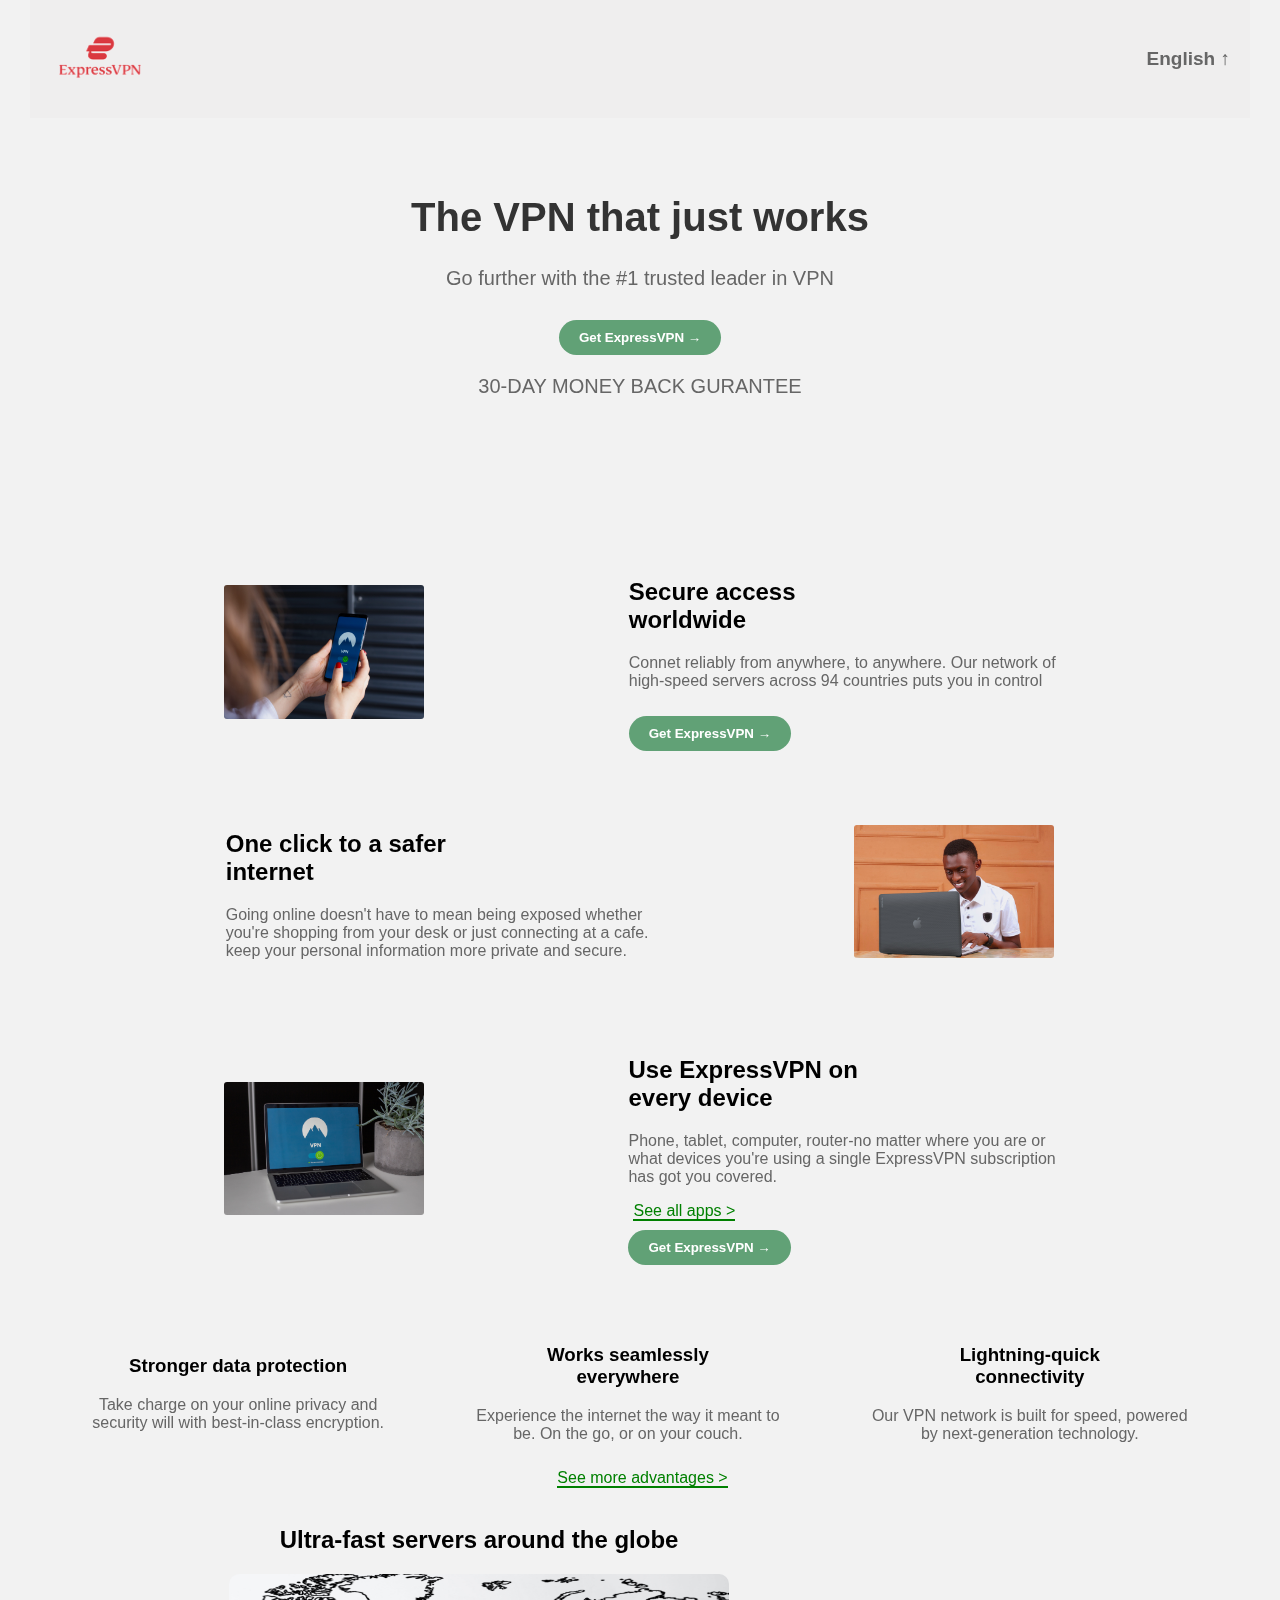
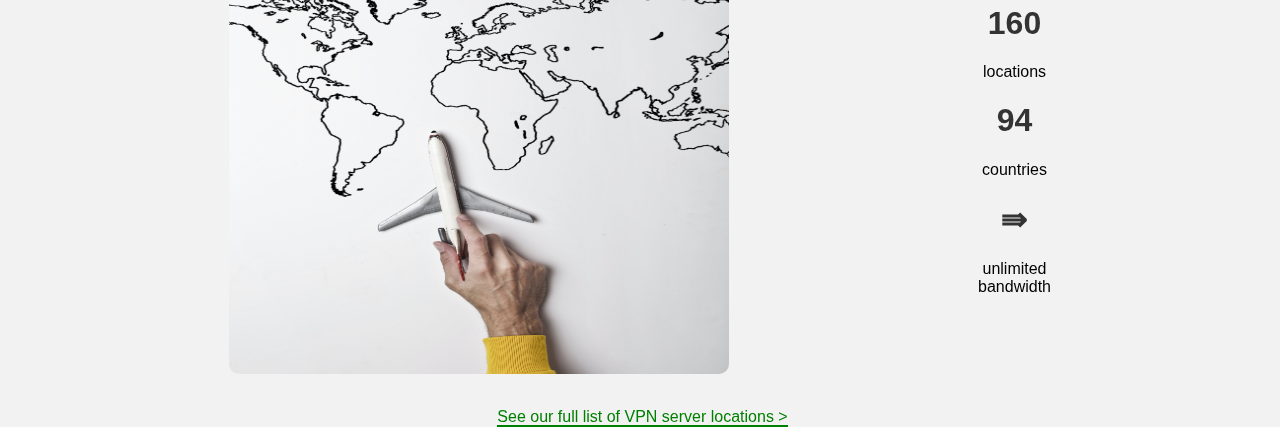
<file: Task_1_Landing_Page/index.html>
<!DOCTYPE html>
<html lang="en">
<head>
    <meta charset="UTF-8">
    <meta name="viewport" content="width=device-width, initial-scale=1.0">
    <title>Ram Dixit || Landing page</title>
    <link rel="stylesheet" href="style.css">
</head>
<body>
    <nav>
        <div class="logo">
            <span><img src="img/logo.png" alt=""></span>
        </div>
        <div class="language">
            <p>English &uarr;</p>
        </div>
    </nav>
    <main>
       <h1>The VPN that just works</h1>
       <p>Go further with the #1 trusted leader in VPN</p>
       <div class="btn">
        <button>Get ExpressVPN &rarr;</button>
        <P>30-DAY MONEY BACK GURANTEE</P>
       </div>
    </main>
    <section >
         <div class="section-content">
            <div class="img">
                <img width="100px" src="img/UseVPN.png" alt="secureAccessImg">
            </div>
            <div class="content">
                <h2>Secure access <br>worldwide</h2>
                <p>Connet reliably from anywhere, to anywhere. Our network of <br>high-speed servers across 94 countries puts you in control</p>
                <div class="btn">
                    <button>Get ExpressVPN &rarr;</button>
                 </div>
            </div>
         </div>
    </section>

    <section >
        <div class="section-content">
           <div class="content">
               <h2>One click to a safer<br>internet</h2>
               <p>Going online doesn't have to mean being exposed whether<br>you're shopping from your desk or just connecting at a cafe. <br>keep your personal information more private and secure.</p>
            </div>
           <div class="img">
            <img width="100px" src="img/onCLick.png" alt="">
        </div>
        </div>
   </section>
   <section>
    <div class="section-content">
        <div class="img">
            <img width="100px" src="img/VPN.png" alt="">
        </div>
        <div class="content">
            <h2>Use ExpressVPN on<br> every device</h2>
            <p>Phone, tablet, computer, router-no matter where you are or <br>what devices you're using a single ExpressVPN subscription <br>has got you covered.</p>
            <a href="">See all apps > </a>
            <div class="btn">
                <button>Get ExpressVPN &rarr;</button>
             </div>
        </div>
     </div>
   </section>
   <article>
       <div class="feed-a">
          <h3>Stronger data protection</h3>
          <p>Take charge on your online privacy and <br>security will with best-in-class encryption.</p>
       </div>
       <div class="feed-b">
        <h3>Works seamlessly<br>everywhere</h3>
        <p>Experience the internet the way it meant to <br> be. On the go, or on your couch.</p>
     </div>
     <div class="feed-c">
        <h3>Lightning-quick <br>connectivity</h3>
        <p>Our VPN network is built for speed, powered <br>by next-generation technology.</p>
     </div>
   </article>
   <div class="adv-more">
      <a href="">See more advantages ></a>
   </div>
   <footer>
        <div class="footer-content">
            <h2>Ultra-fast servers around the globe</h3>
                <img src="img/global.png"  width="500px">
        </div>
        <ul>
            <li>
               <h1> 160 <br></h1>
                <span>locations</span>
            </li>
            <li>
               <h1> 94 <br></h1>
                <span>countries</span>
            </li>
            <li>
               <h1>&rAarr;<br></h1>
                <span>unlimited<br>bandwidth</span>
            </li>
        </ul>
    </footer>
     <div class="adv-more">
        <a href="">See our full list of VPN server locations ></a>
     </div>
</body>
</html>
</file>
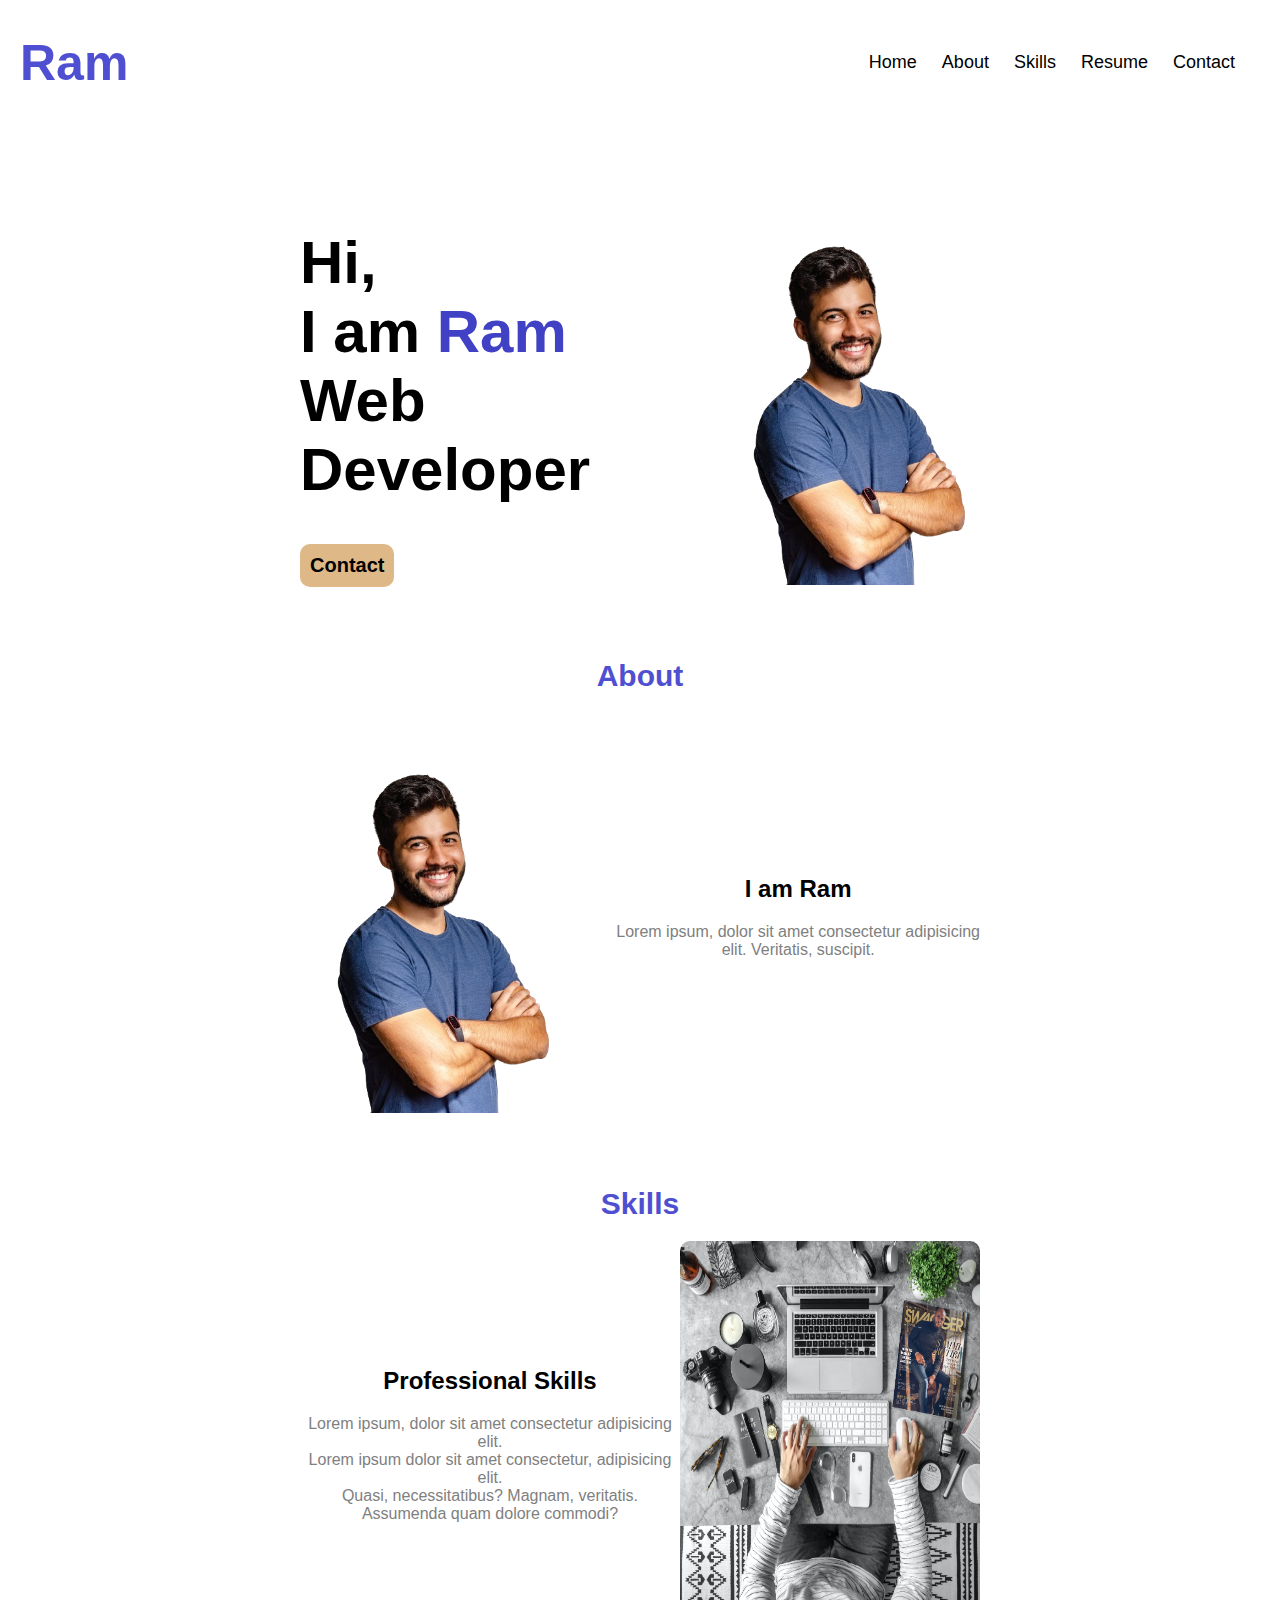
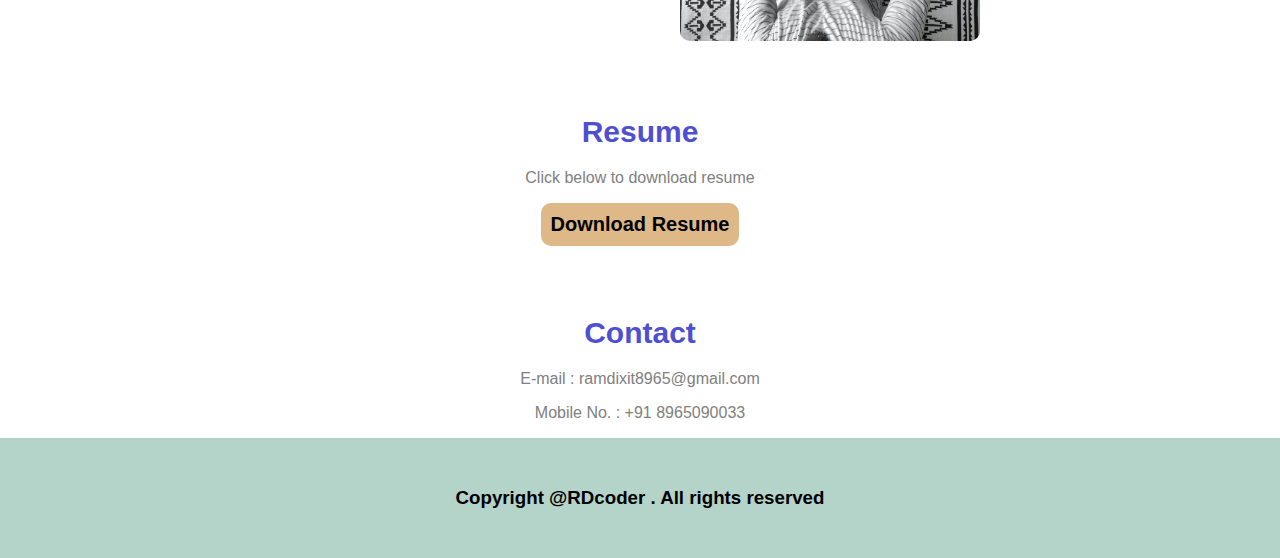
<file: Task_2_Portfolio/index.html>
<!DOCTYPE html>
<html lang="en">
<head>
    <meta charset="UTF-8">
    <meta name="viewport" content="width=device-width, initial-scale=1.0">
    <title>Ram Dixit || Portfolio</title>
    <link rel="stylesheet" href="style.css">
</head>
<body>
    <!-- Navbar........ -->
    <nav>
        <div class="logo">
            <h1>Ram</h1>
        </div>
        <div class="nav-links">
            <ul>
                <li><a href="">Home</a></li>
                <li><a href="#about">About</a></li>
                <li><a href="#skills">Skills</a></li>
                <li><a href="#resume">Resume</a></li>
                <li><a href="#contact">Contact</a></li>
            </ul>
        </div>
    </nav>
    <main>
        <div class="content">
            <h1>Hi, <br>I am <span>Ram</span> <br>Web Developer</h1>
            <a href="#"><button>Contact</button></a>
        </div>
       <div class="content-image">
            <img src="img/image.png" alt="Image">
        </div>
    </main>
    <!-- About section -->
    <section id="about">
        <h1>About</h1>
        <div class="about-section">
            <div class="about-img">
                <img src="img/image.png" alt="about-image">
            </div>
            <div class="about-content">
                <h2>I am Ram</h2>
                <p>Lorem ipsum, dolor sit amet consectetur adipisicing <br> elit. Veritatis, suscipit.</p>
            </div>
        </div>
    </section>

    <!-- Skills section -->
    <section id="skills">
        <h1>Skills</h1>
        <div class="skills-section">
            <div class="skils-content">
                <h2>Professional Skills</h2>
                <p>Lorem ipsum, dolor sit amet consectetur adipisicing elit. <br> Lorem ipsum dolor sit amet consectetur, adipisicing elit. <br> Quasi, necessitatibus? Magnam, veritatis. <br> Assumenda quam dolore commodi?</p>
            </div>
            <div class="skills-img">
                <img width="300px" src="img/skills.png" alt="">
            </div>
        </div>
    </section>

    <!-- Contact section -->
    <section id="resume">
        <h1>Resume</h1>
        <div class="resume-section">
            <p>Click below to download resume</p>
           <a href="#"><button>Download Resume</button></a>
        </div>
    </section>
    <section id="contact">
        <h1>Contact</h1>
        <div class="contact-section">
            <p>E-mail : ramdixit8965@gmail.com</p>
            <p>Mobile No. : +91 8965090033</p>
        </div>
    </section>
    <footer>
        <h3>Copyright @RDcoder . All rights reserved</h3>
    </footer>
</body>
</html>
</file>
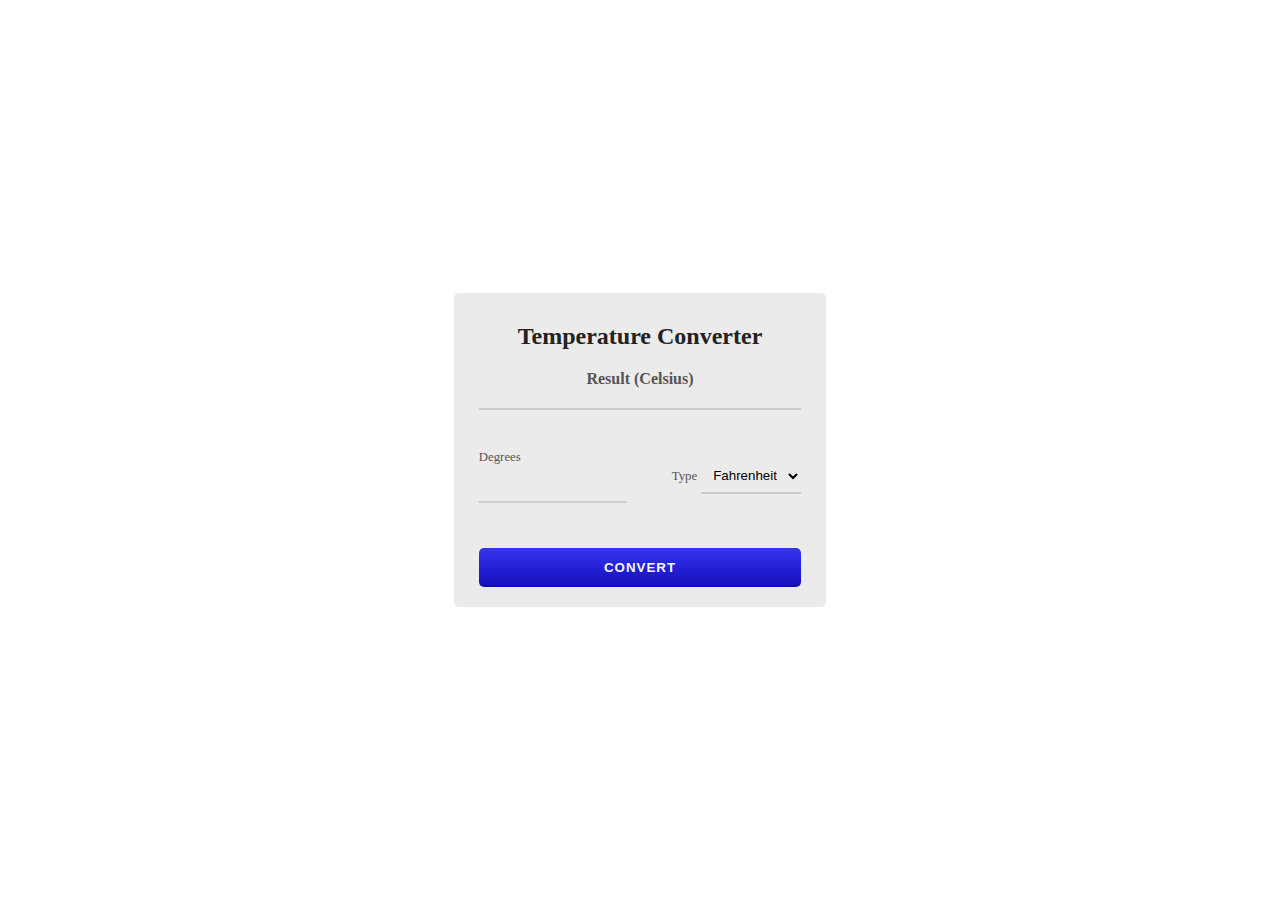
<file: Task_3_Temperature/index.html>
<!DOCTYPE html>
<html lang="en">
  <head>
    <meta charset="UTF-8" />
    <meta http-equiv="X-UA-Compatible" content="IE=edge" />
    <meta name="viewport" content="width=device-width, initial-scale=1.0" />
    <link rel="stylesheet" href="style.css" />
    <title>Temperature Converter App</title>
  </head>
  <body>
    <div class="container">
      <div class="temperature-converter">
        <h1 class="title">Temperature Converter</h1>
        <div class="result">
          <span class="result-heading">Result (Celsius)</span>
          <h2 class="celsius-value" id="celsius"></h2>
        </div>
        <div class="degree-type">
          <div class="degree-field">
            <label for="degree">Degrees</label>
            <input type="number" name="degree" id="degree" />
          </div>
          <div class="temp-field">
            <label for="temp-type">Type</label>
            <select name="temperatures" id="temp-type" autocomplete="on">
              <option id="fahrenheit" value="fahrenheit">Fahrenheit</option>
              <option id="kelvin" value="kelvin">Kelvin</option>
            </select>
          </div>
        </div>
        <button id="convert-btn">Convert</button>
      </div>
    </div>
    <script src="./script.js"></script>
  </body>
</html>
</file>
<file: Task_1_Landing_Page/style.css>
html, body {
    margin: 0;
    padding: 0;
}

body {
    font-family: Arial, sans-serif; 
    background-color: #f2f2f2; 
}
nav {
    background-color: #e7e5e542; 
    color: #fff; 
    padding: 10px 20px; 
    display: flex;
    justify-content: space-between;
    align-items: center;
    text-align: center;
    margin-left: 30px;
    margin-right: 30px;
    font-family: sans-serif;
}
nav p{
    font-size: 19px;
    font-weight: 600;
}
.logo{
    padding-right: 20px;
    mix-blend-mode:darken;
}
.logo img {
    max-width: 100px; 
    border-radius: 5px;
}

main {
    padding: 20px; 
    background-repeat: no-repeat;
    background-position: center;
    background-size: cover;
    align-items: center;
    text-align: center;
    padding-bottom: 100px;
    border-radius: 15px;
    margin-top: 30px;
}
main h1{
    font-family: sans-serif;
    font-size:40px;
}
main p{
    font-size: 20px;
    font-family: sans-serif;
}


h1 {
    color: #333;
    font-family: sans-serif;
}


p {
    color: #666;
    font-family: sans-serif;
}


.btn button {
    background-color: rgb(97, 161, 118); 
    color: white; 
    padding: 10px 20px;
    border: none; 
    cursor: pointer;
    border-radius: 18px; 
    font-weight: 600;
    font-family: sans-serif;
    margin-top: 10px;
}


a {
    color: green; 
    text-decoration: none;
    border-bottom: 2px solid;
    margin-left: 5px;
}

section {
    
    padding: 20px; 
    margin-top: 20px; 
    align-items: center;
}

.section-content {
    display: flex; 
    justify-content: space-evenly; 
    align-items: center;
    align-items: center; 
}

.img img { 
    width:200px; 
    border-radius: 3px;
    mix-blend-mode:multiply;
}

article{
    display: flex;
    text-align: center;
    align-items: center;
    justify-content: space-evenly;
    margin-top: 40px;
}
.adv-more{
    text-align: center;
    margin-top: 10px;
}
footer {
    padding: 20px; 
    text-align: center; 
    display: flex;
    justify-content: space-evenly;
    align-items: center;
}
.footer-content img{
    border-radius: 10px;
    height: 400px;
}
ul{
    margin-top: 10px;
}
li{
    list-style: none;
}
@media only screen and (max-width: 768px) {
    .section-content{
          display: inline;
          align-items: center;
          text-align: center;
    }
    article{
          display: inline;
          align-items: center;
          text-align: center;
    }
    footer{
        display: inline;
        align-items: center;
        text-align: center;
    }
    .footer-content img{
        border-radius: 10px;
    }
    ul{
        margin-top: 10px;
    }
    li{
        list-style: none;
    }
  }
</file>
<file: Task_2_Portfolio/style.css>
body{
    margin: 0;
    padding: 0;
    box-sizing: border-box;
}
nav{
    margin-right: 20px;
    margin-left: 20px;
    display: flex;
    justify-content: space-between;
    align-items: center;
    text-align: center;
}
.logo h1{
    font-size: 50px;
}
.nav-links{
    text-align: center;
}
.nav-links a {
    text-decoration: none;
    color: black;
}
.nav-links ul{
    display: flex;
}
.nav-links li{
    list-style: none;
    margin-right: 25px;
    font-size: 18px;
    font-family: sans-serif;
}
main{
    margin-top: 60px;
    display: flex;
    justify-content: space-between;
    align-items: center;
    margin-left: 300px;
    margin-right: 300px;
}
section{
    text-align: center;
    margin-top: 70px;
}
.about-section{
    display: flex;
    justify-content: space-between;
    align-items: center;
    margin-left: 300px;
    margin-right: 300px;
}
.skills-section{
    display: flex;
    justify-content: space-between;
    align-items: center;
    margin-left: 300px;
    margin-right: 300px;
}
h1{
    font-weight: bold;
    color: rgb(79, 79, 209);
    font-size: 30px;
    font-family: sans-serif;
}
h2{
    font-weight: bold;
    font-family: sans-serif;
}
p{
    color: gray;
    font-family: sans-serif;
}
.content h1{
    color: black;
    font-size: 60px;
}
.content span{
    color: rgb(65, 65, 197);
}
button{
    font-family: sans-serif;
    font-weight: bold;
    font-size: 20px;
    border: none;
    background-color: burlywood;
    padding: 10px;
    border-radius: 10px;
    cursor: pointer;
}
img{
    border-radius: 10px;
    height: 400px;
}
footer{
    text-align: center;
    background-color: rgb(180, 212, 202);
    padding: 30px;
    font-family: sans-serif;
}
@media only screen and (max-width: 768px) {
    nav{
        display: block;
    }
    main{
        display: flex;
        flex-direction: column;
        align-items:center;
    }
    main img{
        margin-top: 10px;
    }
    section{
       display: flex;
       flex-direction: column;
       text-align: center;
       align-items:center;
    }
    .about-section{
        display: flex;
        flex-direction: column;
    }
    .skills-section{
        display: flex;
        flex-direction: column;
    }
  }
</file>
<file: Task_3_Temperature/style.css>
* {
    box-sizing: border-box;
    margin: 0;
    padding: 0;
  }
  
  body {
    color: #222;
    font-size: 1rem;
    display: flex;
    justify-content: center;
    align-items: center;
    width: 100vw;
    height: 100vh;
  }
  
  .title {
    color: #222;
    font-size: 1.5rem;
    text-align: center;
  }
  
  .temperature-converter {
    background: #ecebeb;
    border-radius: 5px;
    position: relative;
    display: flex;
    flex-direction: column;
    justify-content: center;
    padding: 30px 25px 20px;
    min-width: 320px;
    width: 100%;
    height: auto;
  }
  
  .result {
    text-align: center;
    margin: 20px 0;
  }
  
  .result-heading {
    color: #555;
    font-size: 1rem;
    font-weight: 600;
  }
  
  .celsius-value {
    border-bottom: 2px solid #ccc;
    padding: 10px;
  }
  
  label {
    color: #555;
    font-size: 0.8rem;
    margin-bottom: 5px;
  }
  
  input,
  select {
    background: transparent;
    border: none;
    outline: none;
    border-bottom: 2px solid #ccc;
    padding: 8px;
    margin-bottom: 15px;
  }
  
  input:focus {
    border: 1px solid #4c49f3;
  }
  
  .degree-type {
    display: flex;
    justify-content: space-between;
    align-items: center;
    padding: 20px 0;
  }
  
  .degree-field {
    display: flex;
    flex-direction: column;
    width: 46%;
  }
  
  option {
    background-color: #3c39e7;
    color: #f6f6f6;
  }
  
  #convert-btn {
    background: linear-gradient(to bottom, #3633f3, #120fb9);
    border: none;
    outline: none;
    border-radius: 5px;
    color: #f6f6f6;
    cursor: pointer;
    font-weight: bold;
    letter-spacing: 1px;
    text-transform: uppercase;
    margin-top: 10px;
    padding: 12px 80px;
    transition: all 0.3s ease-in;
  }
  
  #convert-btn:hover {
    background: linear-gradient(to bottom, #4a47e7, #322fda);
  }
</file>
